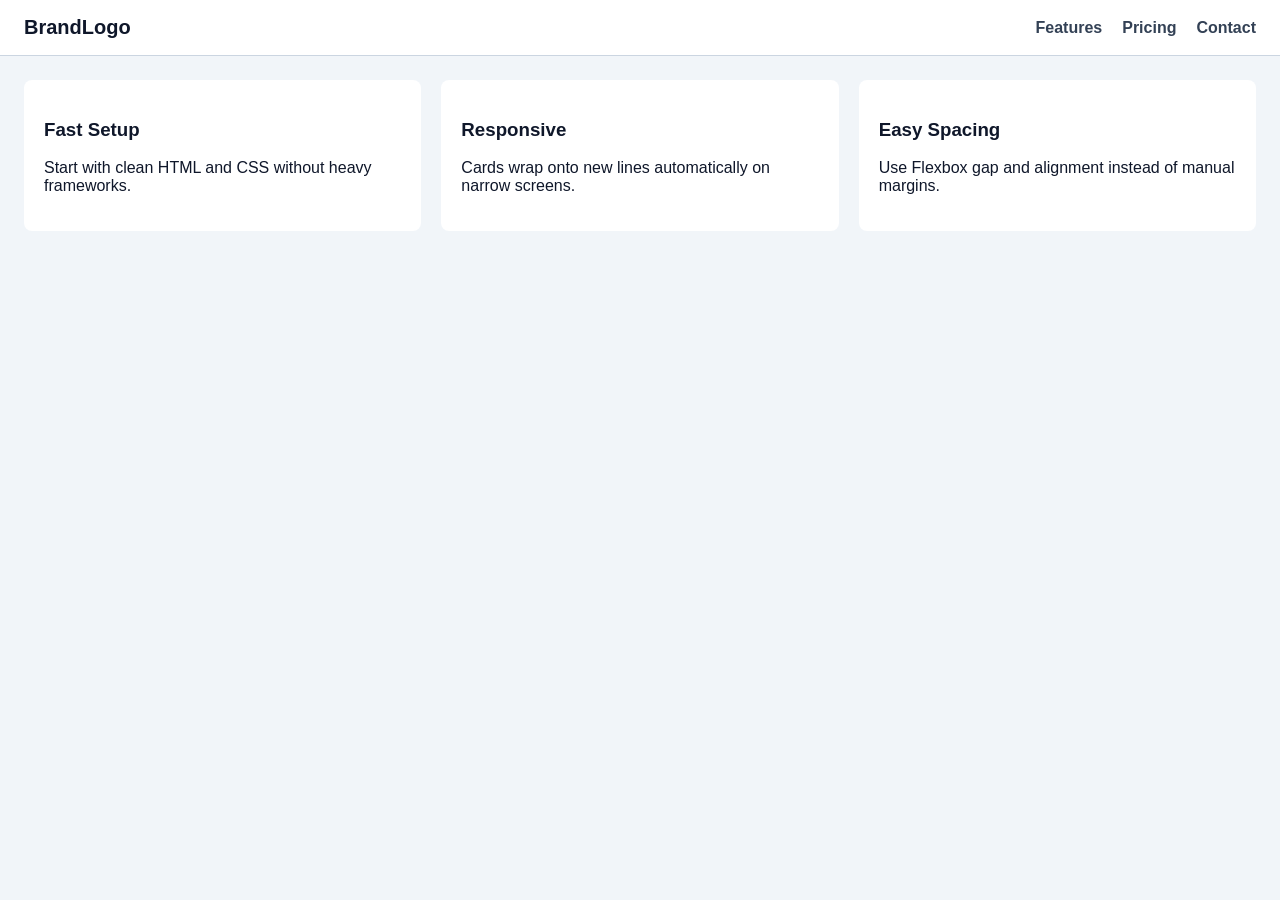
<file: Day-003-CSS-flexbox/index.html>
<!DOCTYPE html>
<html lang="en">
<head>
  <meta charset="UTF-8">
  <title>Flexbox Navbar and Features</title>
  <link rel="stylesheet" href="flexbox.css">
</head>
<body>

  <!-- Responsive Navigation Bar -->
  <header class="navbar">
    <div class="logo">BrandLogo</div>
    <nav class="nav-links">
      <a href="#features">Features</a>
      <a href="#pricing">Pricing</a>
      <a href="#contact">Contact</a>
    </nav>
  </header>

  <!-- Feature Section -->
  <section id="features" class="features">
    <div class="feature-card">
      <h3>Fast Setup</h3>
      <p>Start with clean HTML and CSS without heavy frameworks.</p>
    </div>
    <div class="feature-card">
      <h3>Responsive</h3>
      <p>Cards wrap onto new lines automatically on narrow screens.</p>
    </div>
    <div class="feature-card">
      <h3>Easy Spacing</h3>
      <p>Use Flexbox gap and alignment instead of manual margins.</p>
    </div>
  </section>

</body>
</html>
</file>
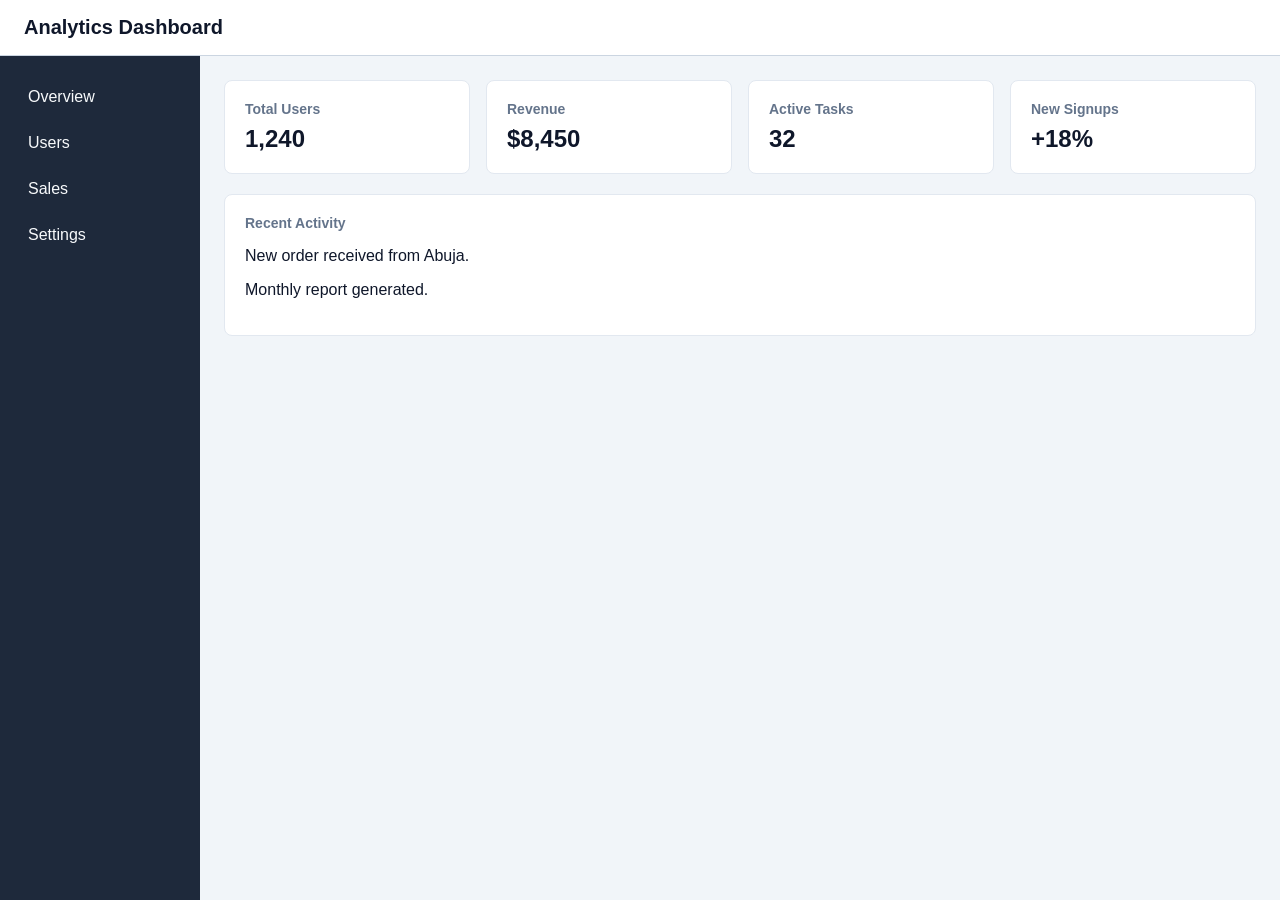
<file: Day-004-CSS-Grid/index.html>
<!DOCTYPE html>
<html lang="en">
<head>
  <meta charset="UTF-8">
  <title>Beginner Grid Dashboard</title>
  <link rel="stylesheet" href="grid.css">
</head>
<body>

  <div class="dashboard">
    <!-- Top Header -->
    <header class="header">
      <h1>Analytics Dashboard</h1>
    </header>

    <!-- Left Sidebar -->
    <aside class="sidebar">
      <nav>
        <a href="#">Overview</a>
        <a href="#">Users</a>
        <a href="#">Sales</a>
        <a href="#">Settings</a>
      </nav>
    </aside>

    <!-- Main Content Area -->
    <main class="main">
      <!-- Inner Card Grid -->
      <div class="stats-grid">
        <div class="card">
          <h3>Total Users</h3>
          <p class="number">1,240</p>
        </div>
        <div class="card">
          <h3>Revenue</h3>
          <p class="number">$8,450</p>
        </div>
        <div class="card">
          <h3>Active Tasks</h3>
          <p class="number">32</p>
        </div>
        <div class="card">
          <h3>New Signups</h3>
          <p class="number">+18%</p>
        </div>
      </div>

      <!-- Wide Activity Panel -->
      <div class="card">
        <h3>Recent Activity</h3>
        <p>New order received from Abuja.</p>
        <p>Monthly report generated.</p>
      </div>
    </main>
  </div>

</body>
</html>
</file>
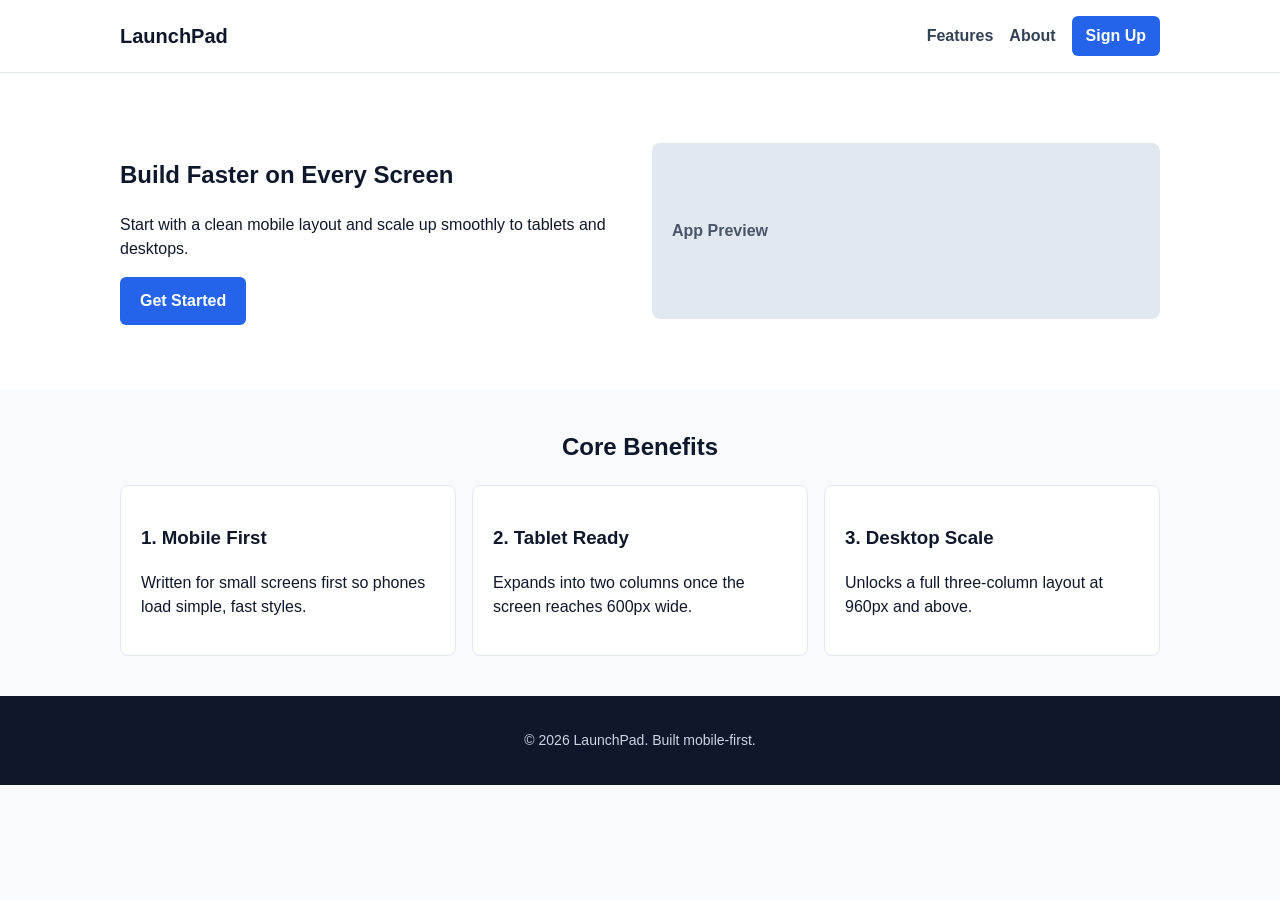
<file: Day-005-Responsive-Web-Design/Index.html>
<!DOCTYPE html>
<html lang="en">
<head>
  <meta charset="UTF-8">
  <!-- Essential for responsive mobile rendering -->
  <meta name="viewport" content="width=device-width, initial-scale=1.0">
  <title>Mobile-First Landing Page</title>
  <link rel="stylesheet" href="responsiveweb.css">
</head>
<body>

  <!-- Header -->
  <header class="header">
    <div class="container header-inner">
      <div class="logo">LaunchPad</div>
      <nav class="nav">
        <a href="#features">Features</a>
        <a href="#about">About</a>
        <a href="#start" class="btn btn-sm">Sign Up</a>
      </nav>
    </div>
  </header>

  <!-- Hero Section -->
  <section class="hero">
    <div class="container hero-inner">
      <div class="hero-text">
        <h1>Build Faster on Every Screen</h1>
        <p>Start with a clean mobile layout and scale up smoothly to tablets and desktops.</p>
        <a href="#start" class="btn">Get Started</a>
      </div>
      <div class="hero-box">
        <p>App Preview</p>
      </div>
    </div>
  </section>

  <!-- Features Section -->
  <section id="features" class="features">
    <div class="container">
      <h2>Core Benefits</h2>
      <div class="feature-grid">
        <div class="card">
          <h3>1. Mobile First</h3>
          <p>Written for small screens first so phones load simple, fast styles.</p>
        </div>
        <div class="card">
          <h3>2. Tablet Ready</h3>
          <p>Expands into two columns once the screen reaches 600px wide.</p>
        </div>
        <div class="card">
          <h3>3. Desktop Scale</h3>
          <p>Unlocks a full three-column layout at 960px and above.</p>
        </div>
      </div>
    </div>
  </section>

  <!-- Footer -->
  <footer class="footer">
    <div class="container">
      <p>&copy; 2026 LaunchPad. Built mobile-first.</p>
    </div>
  </footer>

</body>
</html>
</file>
<file: Day-003-CSS-flexbox/flexbox.css>
* {
  box-sizing: border-box;
}

body {
  font-family: Arial, sans-serif;
  background-color: #f1f5f9;
  color: #0f172a;
  margin: 0;
}

/* Navbar: pushes logo left and links right, wrapping on small screens */
.navbar {
  display: flex;
  justify-content: space-between;
  align-items: center;
  flex-wrap: wrap;
  gap: 12px;
  background-color: #ffffff;
  padding: 16px 24px;
  border-bottom: 1px solid #cbd5e1;
}

.logo {
  font-weight: bold;
  font-size: 20px;
}

.nav-links {
  display: flex;
  flex-wrap: wrap;
  gap: 20px;
}

.nav-links a {
  text-decoration: none;
  color: #334155;
  font-weight: bold;
}

/* Feature Section: side-by-side cards that wrap on smaller screens */
.features {
  display: flex;
  flex-wrap: wrap;
  gap: 20px;
  padding: 24px;
}

.feature-card {
  flex: 1 1 240px;
  background-color: #ffffff;
  padding: 20px;
  border-radius: 8px;
}
</file>
<file: Day-004-CSS-Grid/grid.css>
* {
  box-sizing: border-box;
}

body {
  font-family: Arial, sans-serif;
  background-color: #f1f5f9;
  color: #0f172a;
  margin: 0;
}

/* 1. OUTER DASHBOARD LAYOUT (2 Columns, 2 Rows) */
.dashboard {
  display: grid;
  grid-template-columns: 200px 1fr;
  grid-template-rows: auto 1fr;
  grid-template-areas:
    "header header"
    "sidebar main";
  min-height: 100vh;
}

.header {
  grid-area: header;
  background-color: #ffffff;
  padding: 16px 24px;
  border-bottom: 1px solid #cbd5e1;
}

.header h1 {
  margin: 0;
  font-size: 20px;
}

.sidebar {
  grid-area: sidebar;
  background-color: #1e293b;
  padding: 24px 16px;
}

.sidebar nav {
  display: grid;
  gap: 12px;
}

.sidebar a {
  color: #f8fafc;
  text-decoration: none;
  padding: 8px 12px;
  border-radius: 6px;
}

.sidebar a:hover {
  background-color: #334155;
}

.main {
  grid-area: main;
  padding: 24px;
  display: grid;
  gap: 20px;
  align-content: start;
}

/* 2. INNER STAT CARDS GRID (Auto-responsive columns) */
.stats-grid {
  display: grid;
  grid-template-columns: repeat(auto-fit, minmax(180px, 1fr));
  gap: 16px;
}

.card {
  background-color: #ffffff;
  padding: 20px;
  border-radius: 8px;
  border: 1px solid #e2e8f0;
}

.card h3 {
  margin: 0 0 8px 0;
  font-size: 14px;
  color: #64748b;
}

.number {
  margin: 0;
  font-size: 24px;
  font-weight: bold;
}

/* 3. MOBILE STACKING (Below 700px wide) */
@media (max-width: 700px) {
  .dashboard {
    grid-template-columns: 1fr;
    grid-template-areas:
      "header"
      "sidebar"
      "main";
  }

  .sidebar nav {
    grid-template-columns: repeat(4, 1fr);
    text-align: center;
  }
}
</file>
<file: Day-005-Responsive-Web-Design/responsiveweb.css>
* {
  box-sizing: border-box;
}

body {
  font-family: Arial, sans-serif;
  margin: 0;
  color: #0f172a;
  background-color: #f8fafc;
  line-height: 1.5;
}

.container {
  width: 90%;
  max-width: 1040px;
  margin: 0 auto;
}

/* Buttons */
.btn {
  display: inline-block;
  background-color: #2563eb;
  color: #ffffff;
  text-decoration: none;
  padding: 12px 20px;
  border-radius: 6px;
  font-weight: bold;
}

.btn-sm {
  padding: 8px 14px;
}

/* =========================================
   1. MOBILE DEFAULT (< 600px)
   Everything stacks vertically in 1 column
   ========================================= */
.header {
  background-color: #ffffff;
  border-bottom: 1px solid #e2e8f0;
  padding: 16px 0;
}

.header-inner {
  display: flex;
  flex-direction: column;
  align-items: center;
  gap: 12px;
}

.logo {
  font-size: 20px;
  font-weight: bold;
}

.nav {
  display: flex;
  align-items: center;
  gap: 16px;
}

.nav a:not(.btn) {
  text-decoration: none;
  color: #334155;
  font-weight: bold;
}

.hero {
  background-color: #ffffff;
  padding: 40px 0;
  text-align: center;
}

.hero-inner {
  display: grid;
  grid-template-columns: 1fr;
  gap: 24px;
}

.hero-box {
  background-color: #e2e8f0;
  border-radius: 8px;
  padding: 60px 20px;
  font-weight: bold;
  color: #475569;
}

.features {
  padding: 40px 0;
}

.features h2 {
  text-align: center;
  margin-top: 0;
}

.feature-grid {
  display: grid;
  grid-template-columns: 1fr;
  gap: 16px;
}

.card {
  background-color: #ffffff;
  padding: 20px;
  border-radius: 8px;
  border: 1px solid #e2e8f0;
}

.footer {
  background-color: #0f172a;
  color: #cbd5e1;
  text-align: center;
  padding: 20px 0;
  font-size: 14px;
}

/* =========================================
   2. TABLET VIEWPORT (>= 600px)
   Horizontal navbar + 2-column feature grid
   ========================================= */
@media (min-width: 600px) {
  .header-inner {
    flex-direction: row;
    justify-content: space-between;
  }

  .feature-grid {
    grid-template-columns: repeat(2, 1fr);
  }
}

/* =========================================
   3. DESKTOP VIEWPORT (>= 960px)
   2-column split hero + 3-column feature grid
   ========================================= */
@media (min-width: 960px) {
  .hero {
    text-align: left;
    padding: 64px 0;
  }

  .hero-inner {
    grid-template-columns: 1fr 1fr;
    align-items: center;
  }

  .feature-grid {
    grid-template-columns: repeat(3, 1fr);
  }
}
</file>
